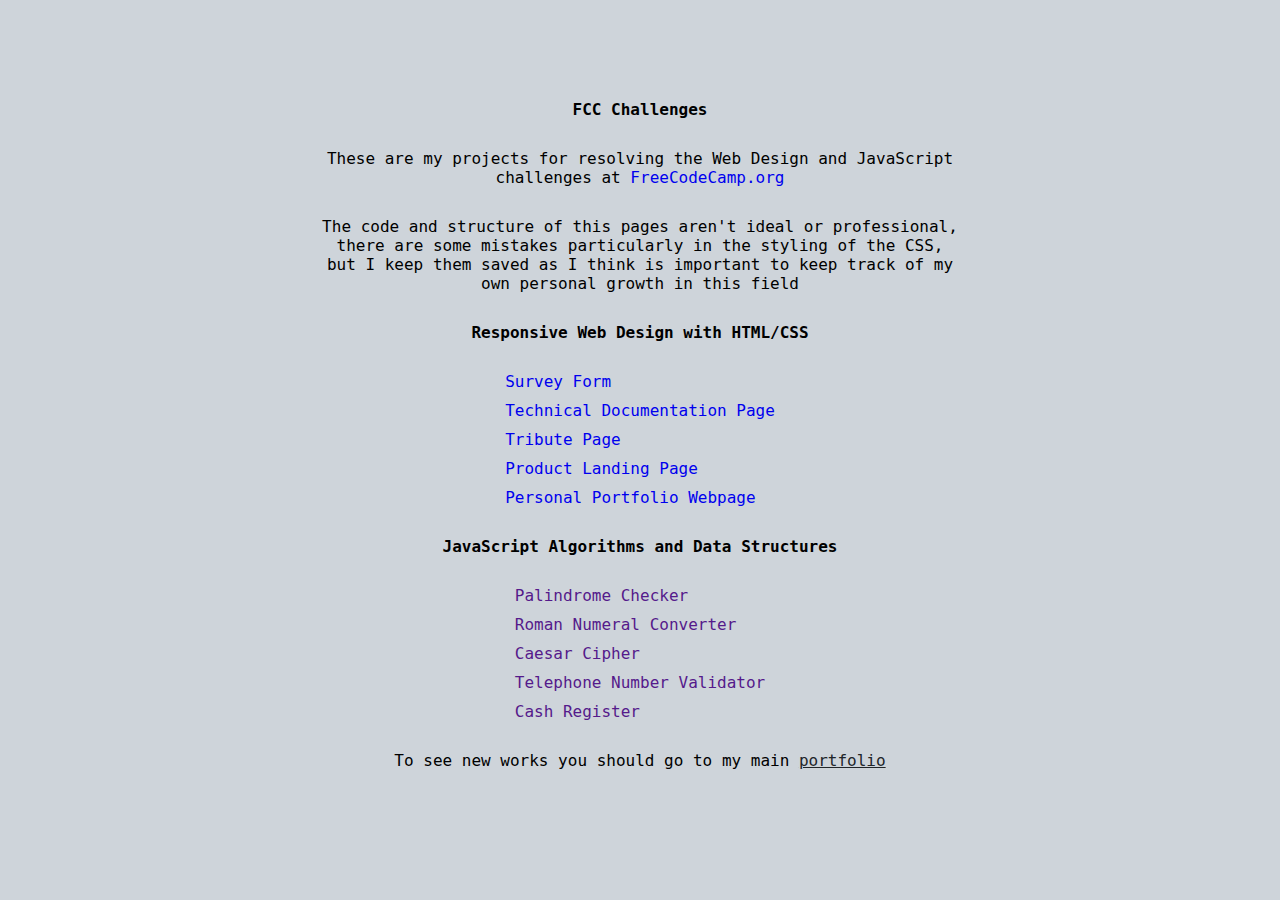
<file: index.html>
<!DOCTYPE html>
<html lang="en">

<head>
    <meta charset="UTF-8">
    <meta http-equiv="X-UA-Compatible" content="IE=edge">
    <meta name="viewport" content="width=device-width, initial-scale=1.0">
    <title>FCC Challenges</title>
    <link rel="stylesheet" href="style.css">
</head>

<body>
    <main>
        <h1>FCC Challenges</h1>
        <p>These are my projects for resolving the Web Design and JavaScript challenges at
            <a href="https://freecodecamp.org">FreeCodeCamp.org</a>
        </p>
        <p>The code and structure of this pages aren't ideal or professional, there are some mistakes particularly in
            the
            styling of the CSS, but I keep them saved as I think is important
            to keep track of my own personal growth in this field</p>
        <h3>Responsive Web Design with HTML/CSS</h3>
        <ul>
            <li><a href="./survey-form/index.html">Survey Form</a></li>
            <li><a href="./technical-documentation-page/index.html">Technical Documentation Page</a></li>
            <li><a href="./tribute-page/index.html">Tribute Page</a></li>
            <li><a href="./product-landing-page/index.html">Product Landing Page</a></li>
            <li><a href="./personal-portfolio-webpage/index.html">Personal Portfolio Webpage</a></li>
        </ul>
        <h3>JavaScript Algorithms and Data Structures</h3>
        <ul>
            <li><a href="">Palindrome Checker</a></li>
            <li><a href="">Roman Numeral Converter</a></li>
            <li><a href="">Caesar Cipher</a></li>
            <li><a href="">Telephone Number Validator</a></li>
            <li><a href="">Cash Register</a></li>
        </ul>
        <p>To see new works you should go to my main <a id="link" href="">portfolio</a></p>
    </main>
</body>

</html>
</file>
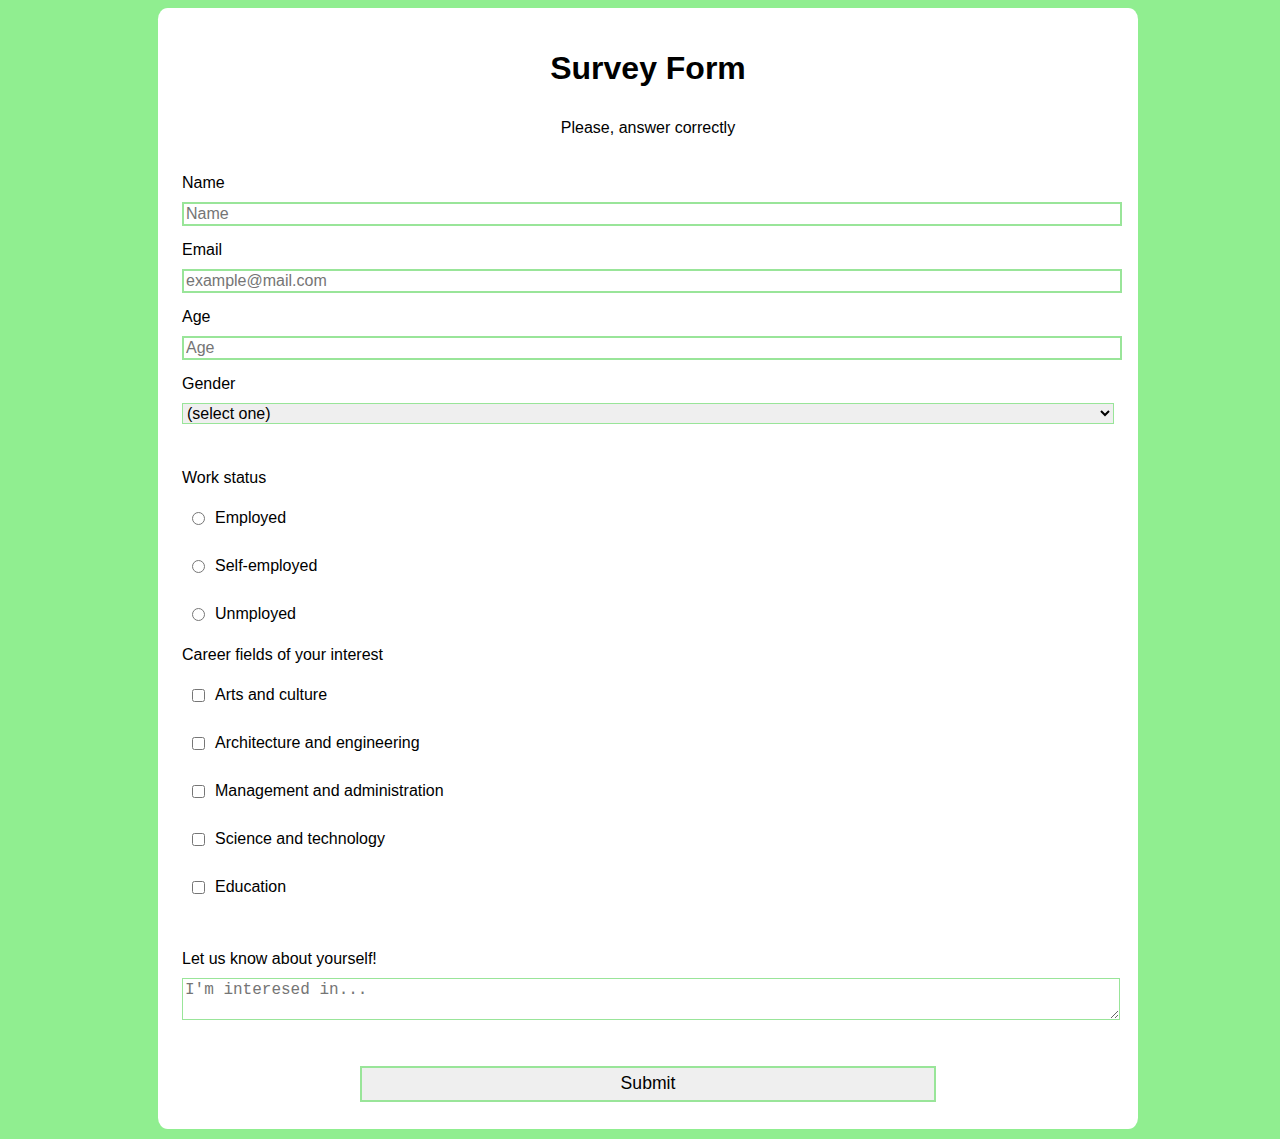
<file: survey-form/index.html>
<!DOCTYPE html>
<html>
  <head>
    <title>Formulario</title>
    <link rel="stylesheet" href="styles.css">
  </head>
  <body>
    <div class="survey">
    <h1 id="title">Survey Form</h1>
    <p id="description">Please, answer correctly</p>
    <form id="survey-form">
      <fieldset>
      <label id="name-label">Name <input id="name" type="text" placeholder="Name" required/></label>
      <label id="email-label">Email <input id="email" type="email" placeholder="example@mail.com" required/></label>
      <label id="number-label">Age <input id="number" type="number" min="18" max="120" placeholder="Age" required></label>
      <label>Gender
        <select id="dropdown">
          <option value="">(select one)</option>
          <option value="1">Female</option>
          <option value="2">Male</option>
          <option value="3">Other</option>
          <option value="4">Prefer not to answer</option>
        </select>
        </label>
      </fieldset>
      <fieldset>
      <label>Work status
      <label><input type="radio" name="work" value="employed" class="inline"/>Employed</label>
      <label><input type="radio" name="work" value="self" class="inline"/>Self-employed</label>
       <label><input type="radio" name="work" value="un" class="inline"/>Unmployed</label>
       </label>
       <label>Career fields of your interest
        <label><input type="checkbox" value="arts" class="inline" />Arts and culture</label>
        <label><input type="checkbox" value="engineering" class="inline" />Architecture and engineering</label>
        <label><input type="checkbox" value="management" class="inline" />Management and administration</label>
        <label><input type="checkbox" value="science" class="inline" />Science and technology</label>
        <label><input type="checkbox" value="education" class="inline" class="inline" />Education</label>
      </fieldset>
      <fieldset>
      <label>Let us know about yourself!
        <textarea placeholder="I'm interesed in..."></textarea>
      </label>
      </fieldset>
      <label><input type="submit" value="Submit" id="submit"></label>
    </form>
    </div>
  </body>  
</html>
</file>
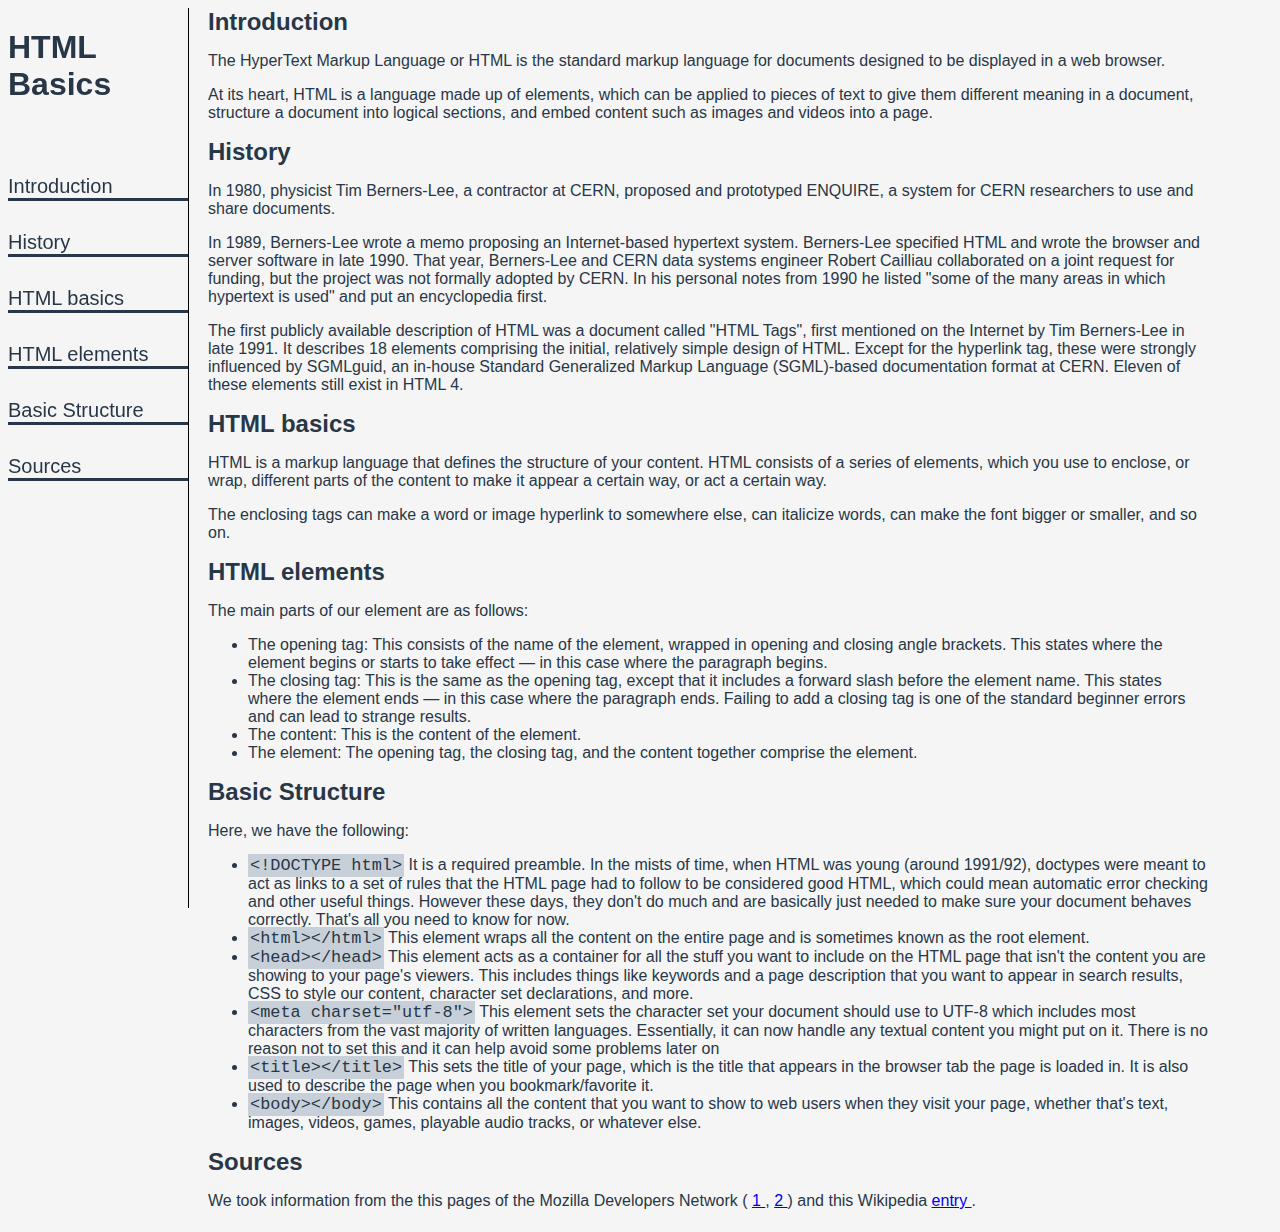
<file: technical-documentation-page/index.html>
<!DOCTYPE html>
<html lang="en">
<head>
    <meta charset="UTF-8">
    <meta name="viewport" content="width=device-width, initial-scale=1.0">
    <link rel="stylesheet" href="styles.css">
    <title>HTML Basics</title>
</head>
<body>
  <nav id="navbar">
    <header id="nav-title">
      <h1>HTML Basics</h1>
    </header>
    <label for="menu-toggle" class="menu-item">
      <div id="menu-button">
        <span></span>
        <span></span>
        <span></span>
      </div>
    </label>
    <input type="checkbox" id="menu-toggle" name="menu-toggle">
    <ul class="toggle">
      <li><a class="nav-link" href="#Introduction">Introduction</a></li>
      <li><a class="nav-link" href="#History">History</a></li>
      <li><a class="nav-link" href="#HTML_basics">HTML basics</a></li>
      <li><a class="nav-link" href="#HTML_elements">HTML elements</a></li>
      <li><a class="nav-link" href="#Basic_Structure">Basic Structure</a></li>
      <li><a class="nav-link" href="#Sources">Sources</a></li>
    </ul>
  </nav>
  <main id="main-doc">
    <section class="main-section" id="Introduction">
      <header>
        Introduction
      </header>
      <p>The HyperText Markup Language or HTML is the standard markup language for documents designed to be displayed in a web browser.</p>
      <p>At its heart, HTML is a language made up of elements, which can be applied to pieces of text to give them different meaning in a document, structure a document into logical sections, and embed content such as images and videos into a page.</p>
    </section>
    <section class="main-section" id="History">
      <header>
        History
      </header>
      <p>In 1980, physicist Tim Berners-Lee, a contractor at CERN, proposed and prototyped ENQUIRE, a system for CERN researchers to use and share documents.</p>
      <p>In 1989, Berners-Lee wrote a memo proposing an Internet-based hypertext system. Berners-Lee specified HTML and wrote the browser and server software in late 1990. That year, Berners-Lee and CERN data systems engineer Robert Cailliau collaborated on a joint request for funding, but the project was not formally adopted by CERN. In his personal notes from 1990 he listed "some of the many areas in which hypertext is used" and put an encyclopedia first.</p>
      <p>The first publicly available description of HTML was a document called "HTML Tags", first mentioned on the Internet by Tim Berners-Lee in late 1991. It describes 18 elements comprising the initial, relatively simple design of HTML. Except for the hyperlink tag, these were strongly influenced by SGMLguid, an in-house Standard Generalized Markup Language (SGML)-based documentation format at CERN. Eleven of these elements still exist in HTML 4.</p>
    </section>
    <section class="main-section" id="HTML_basics">
      <header>
        HTML basics
      </header>
      <p>HTML is a markup language that defines the structure of your content. HTML consists of a series of elements, which you use to enclose, or wrap, different parts of the content to make it appear a certain way, or act a certain way.</p>
      <p>The enclosing tags can make a word or image hyperlink to somewhere else, can italicize words, can make the font bigger or smaller, and so on. </p>
    </section>
    <section class="main-section" id="HTML_elements">
      <header>
        HTML elements
      </header>
        <p>The main parts of our element are as follows:</p>
        <ul>
          <li>The opening tag: This consists of the name of the element, wrapped in opening and closing angle brackets. This states where the element begins or starts to take effect — in this case where the paragraph begins.</li>
          <li>The closing tag: This is the same as the opening tag, except that it includes a forward slash before the element name. This states where the element ends — in this case where the paragraph ends. Failing to add a closing tag is one of the standard beginner errors and can lead to strange results.</li>
          <li>The content: This is the content of the element.</li>
          <li>The element: The opening tag, the closing tag, and the content together comprise the element.</li>
    </section>
    <section class="main-section" id="Basic_Structure">
      <header>
        Basic Structure
      </header>
        <p>Here, we have the following:</p>
        <ul>
          <li><code>&lt;!DOCTYPE html&gt;</code> It is a required preamble. In the mists of time, when HTML was young (around 1991/92), doctypes were meant to act as links to a set of rules that the HTML page had to follow to be considered good HTML, which could mean automatic error checking and other useful things. However these days, they don't do much and are basically just needed to make sure your document behaves correctly. That's all you need to know for now.</li>
          <li><code>&lt;html&gt;&lt;/html&gt;</code> This element wraps all the content on the entire page and is sometimes known as the root element.</li>
          <li><code>&lt;head&gt;&lt;/head&gt;</code> This element acts as a container for all the stuff you want to include on the HTML page that isn't the content you are showing to your page's viewers. This includes things like keywords and a page description that you want to appear in search results, CSS to style our content, character set declarations, and more.</li>
          <li><code>&lt;meta charset="utf-8"&gt;</code> This element sets the character set your document should use to UTF-8 which includes most characters from the vast majority of written languages. Essentially, it can now handle any textual content you might put on it. There is no reason not to set this and it can help avoid some problems later on</li>
          <li><code>&lt;title&gt;&lt;/title&gt;</code> This sets the title of your page, which is the title that appears in the browser tab the page is loaded in. It is also used to describe the page when you bookmark/favorite it.</li>
          <li><code>&lt;body&gt;&lt;/body&gt;</code> This contains all the content that you want to show to web users when they visit your page, whether that's text, images, videos, games, playable audio tracks, or whatever else.</li>
        </ul>
    </section>
    <section class="main-section" id="Sources">
      <header>
        Sources
      </header>
        <p>We took information from the this pages of the Mozilla Developers Network (
          <a href="https://developer.mozilla.org/en-US/docs/Learn/Getting_started_with_the_web/HTML_basics">1
          </a>, 
          <a href="https://developer.mozilla.org/en-US/docs/Learn/HTML/Introduction_to_HTML">2
          </a>) and this Wikipedia
          <a href="https://en.wikipedia.org/wiki/HTML">entry
          </a>.
          </p>
    </section>
</body>
</html>
</file>
<file: style.css>
* {
    box-sizing: border-box;
    margin: 0;
    padding: 0;
    list-style: none;
    text-decoration: none;
    font-family: monospace;
    font-size: large;
}

body {
    background-color: rgb(206, 212, 218);
    display: flex;
    flex-direction: column;
    justify-content: center;
    align-items: center;
    padding: 100px;
}

main {
    width: 50vw;
    display: flex;
    flex-direction: column;
    align-items: center;
    gap: 30px;
}

p {
    text-align: center;
}

ul {
    display: flex;
    flex-direction: column;
    gap: 10px;
}

#link {
    color: rgb(33, 37, 41);
    text-decoration: underline;
}
</file>
<file: survey-form/styles.css>
body {
    width: 100%;
    height: 100%;
    background-color: #90ee90;
    font-family: sans-serif;
  }
  
  h1, p {
    text-align: center;
    margin: 1em auto;
  }
  
  .survey {
    width: 75%;
    background-color: white;
    margin-left: auto;
    margin-right: auto;
    border-radius: 1%;
    padding: 10px;
  }
  
  fieldset {
    border: none;
  }
  
  label {
    display: block;
    text-align: left;
    width: 100%;
    margin: 15px 0 15px 0;
  }
  
  input, textarea, #dropdown {
    margin: 10px 0 0 0;
    border-color: #99e599;
    border-style: solid;
    font-size: 16px;
      width: 100%;
  
  }
  
  .inline {
    margin: 10px;
    width: unset;
    vertical-align: middle;
  }
  
  #submit {
    display: block;
    width: 60%;
    margin: 1em auto;
    height: 2em;
    font-size: 1.1rem;
  }
</file>
<file: technical-documentation-page/styles.css>
body {
    background-color: #F5F5F5;
    color: #283747;
    font-family: sans-serif;
  }
  
  #navbar {
    display: flex;
    flex-direction: column;
    position: fixed;
    width: 180px;
    height: 100%;
    border-right: 1px solid black;
    font-size: 20px;
  }
  
  #navbar header {
    font-size: 0.8em;
    font-weight: bold;
  }
  
  #main-doc {
    position: absolute;
    margin-left: 200px;
    width: auto;
    max-width: 1000px;
  }
  
  #navbar ul li {
    margin-left: 0;
    text-decoration: none;
    list-style: none;
    border-bottom: solid;
    padding-top: 30px;
  }
  
  .nav-link {
    color: inherit;
    text-decoration: none;
  }
  
  nav ul {
    width: 100%;
    padding-left: 0;
  }
  
  code {
    background-color: #c7d0d8 ;
    font-size: 1.3em;
    padding: 2px;
  }
  
  #menu-toggle {
    display: none;
  }
  
  header {
    font-size: 1.5em;
    font-weight: bold;
  }
  
  @media (max-width: 1200px) and (min-width: 750px) {
    #main-doc {
      width:500px;
    }
  }
  
  @media (max-width: 600px) {
  
    #navbar {
      border-right: 0;
        display: flex;
      justify-content: start;
      align-items: center;
      position: fixed;
      width: 100%;
      z-index: 3;
    }
  
    #main-doc {
      top: 70px;
      margin-left: 0;
      width: auto;
    }
  
    .menu-item {
      display: block;
      left: 0;
    }
  
    #nav-title {
      width: auto;
      text-align: right;
    }
  
    #menu-button {
      margin: 0 auto;
      display: flex;
      flex-direction: column;
      justify-content: space-around;
      width: 30px;
      height: 25px;
      padding: 10px;
      border-radius: 10px;
      background: #283747;
      cursor: pointer;
    }
  
    #menu-button span {
      width: 30px;
      height: 4px;
      background: white;
    }
  
    .menu-item {
      position: absolute;
    }
  
    .toggle {
      display: none;
      text-align: left;
      background: #F5F5F5;
      padding: 20px;
      width: 100%;
      height: 100%;
      font-size: 20px;
    }
  
    .toggle li {
      list-style: none;
      display: block;
      padding: 10px 0;
      color: #283747;
    }
  
    #menu-toggle:checked + .toggle {
      display: block;
    }
  }
</file>
